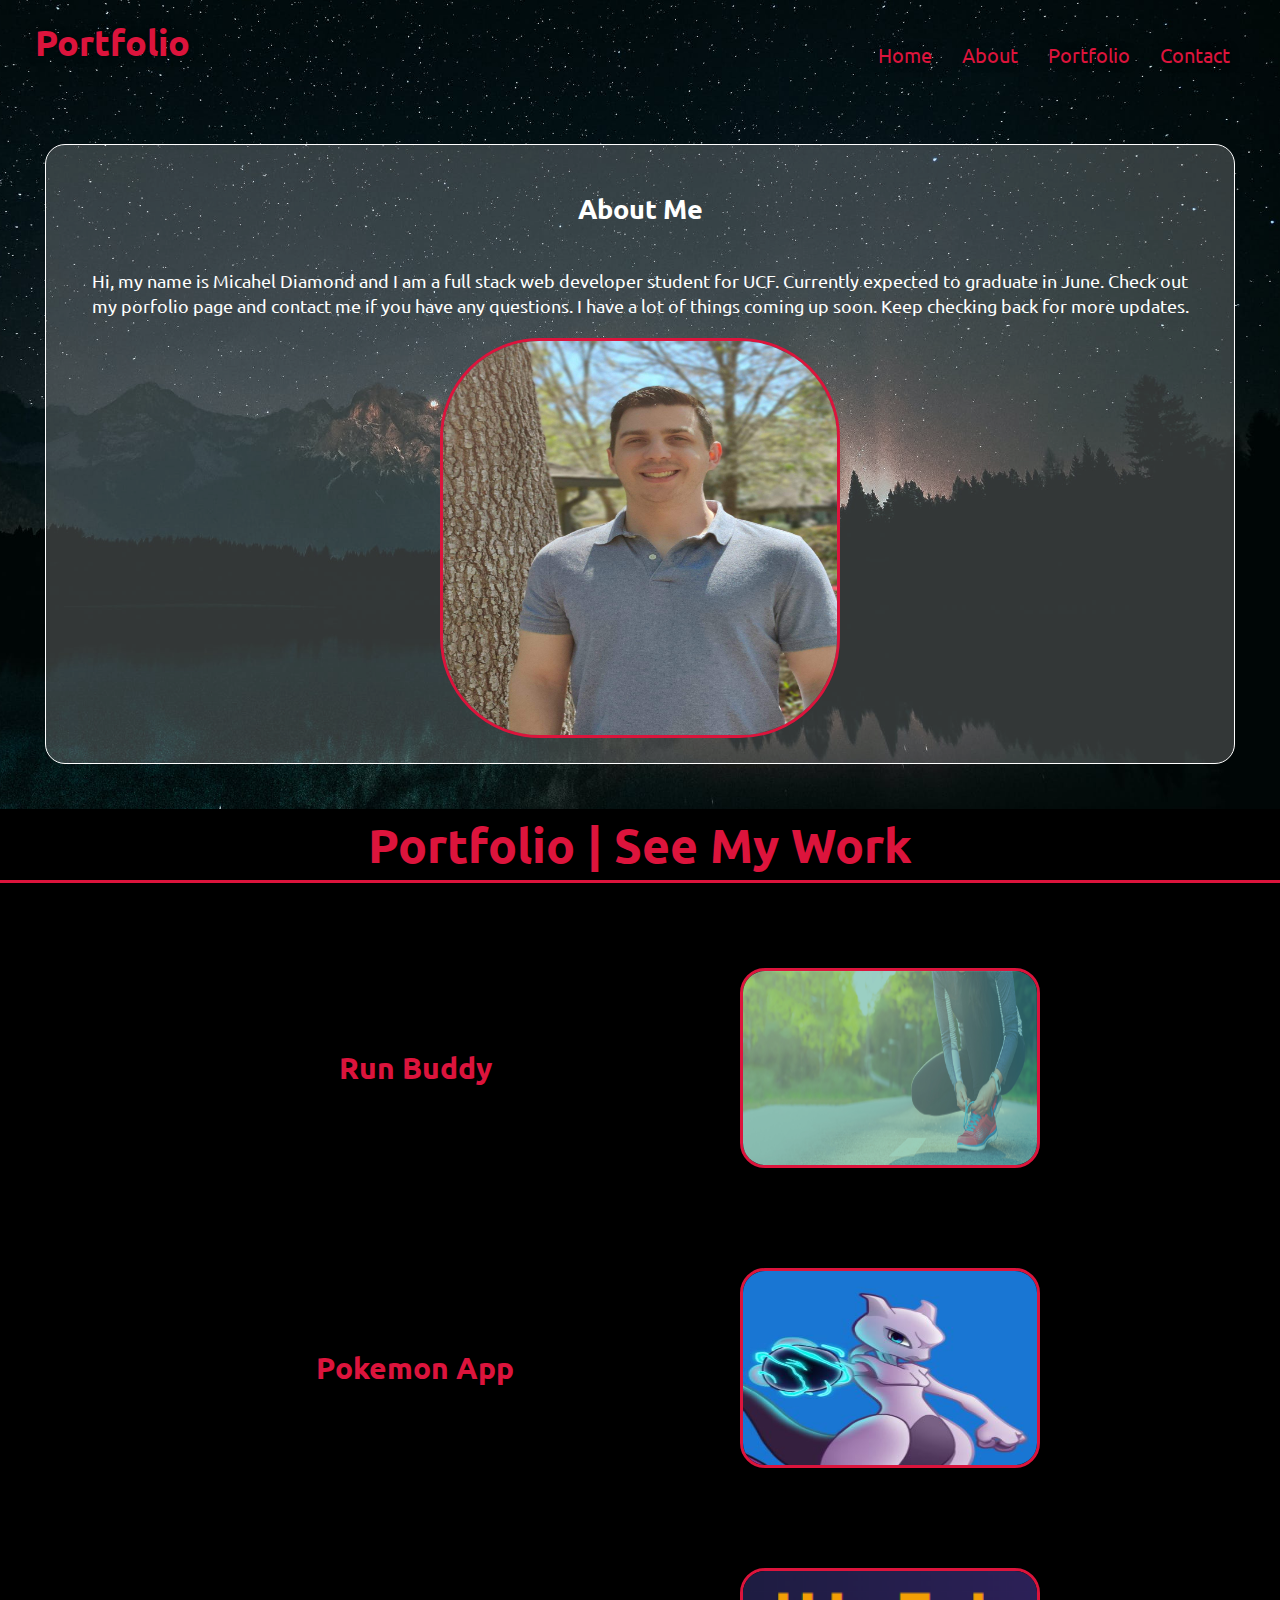
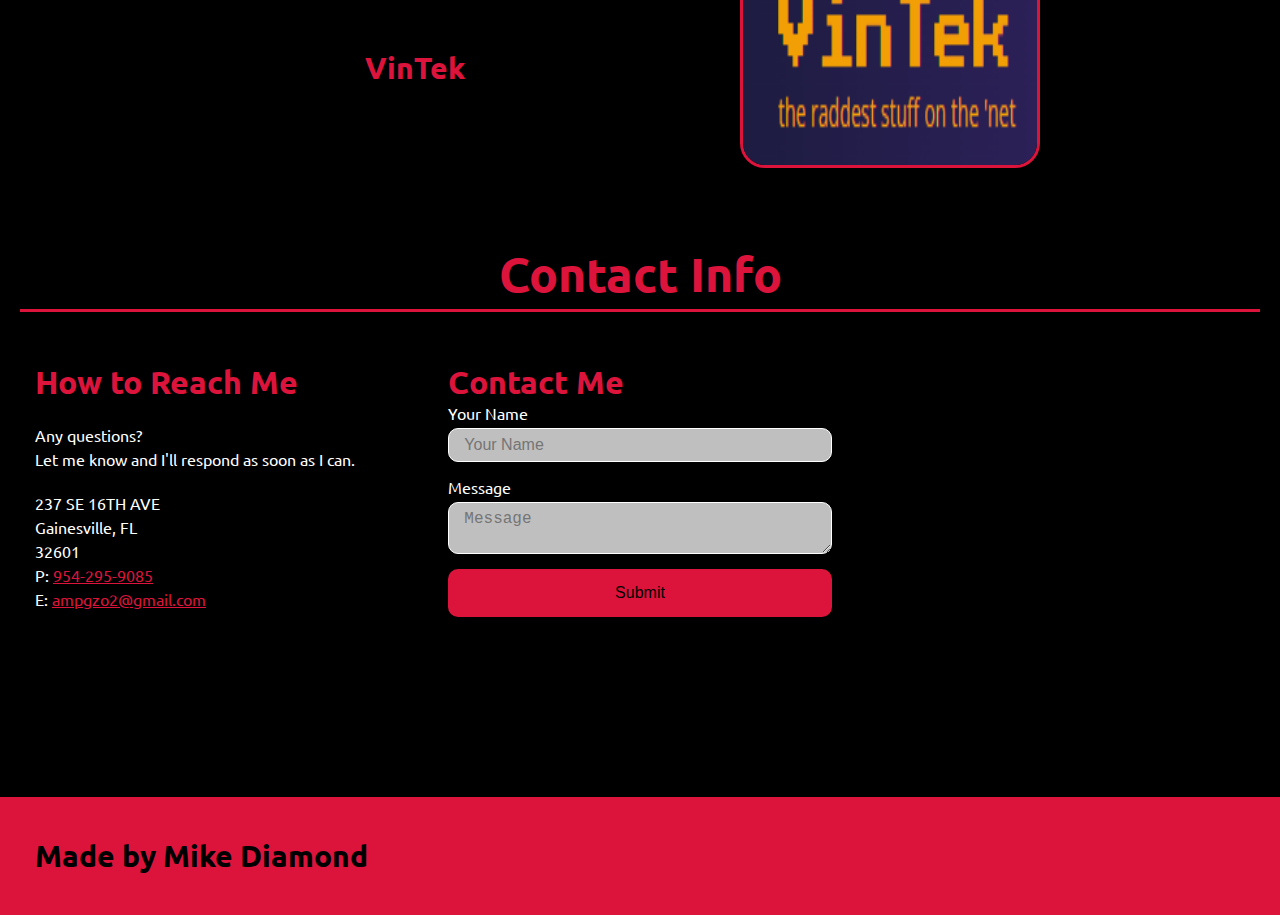
<file: index.html>
<!DOCTYPE html>
<html lang="en">
    <head>
        <meta charset="UTF-8">
        <meta http-equiv="X-UA-Compatible" content="IE=edge">
        <meta name="viewport" content="width=device-width, initial-scale=1.0">
        <title>Mike Diamond | Portfolio</title>
        <link rel="stylesheet" href="assets/css/styles.css">
    </head>
    <body>
        <!--navigation-->
        <header>
            <h1><a href="index.html">Portfolio</a></h1>
            <nav>
                <ul>
                    <li><a href="#home">Home</a></li>
                    <li><a href="#about">About</a></li>
                    <li><a href="#portfolio">Portfolio</a></li>
                    <li><a href="#contact">Contact</a></li>
                </ul>
            </nav>
        </header>


        <!--about section-->
        <section id="about" class="about">
            <div class="about-me">
                <h2>About Me</h2>
                <div>
                    <p>Hi, my name is Micahel Diamond and I am a full stack web developer student for UCF. Currently expected to graduate in June. 
                        Check out my porfolio page and contact me if you have any questions. I have a lot of things
                        coming up soon. Keep checking back for more updates.
                    </p>
                </div>
                    <img src="assets/images/self image.jpg" alt="self-image">
            </div>
        </section>

        <!-- portfolio section-->
        <section id="portfolio" class="portfolio">
            <h2 class="section-title primary-border"> Portfolio | See My Work</h2>

        <!--listed projects-->
            <article class="projects">
                <div class ="project-img">
                    <h3 class="project-name">Run Buddy</h3>
                </div> 
                <a href="https://mikeydgithub.github.io/run-buddy/" target="-blank"><img src="assets/images/hero-bg.jpg" alt="run-buddy-picture"/></a>       
            </article>

            <article class="projects">
                <div class="project-img">
                    <h3 class="project-name">Pokemon App</h3> 
                </div> 
                <a href="https://mikeydgithub.github.io/Pokemon-App/" target="-blank"><img src="assets/images/pokemon app screenshot.JPG" alt="pokemon-picture"></a>      
            </article>  

            <article class="projects">
                <div class="project-img">
                    <h3 class="project-name">VinTek</h3>
                </div>
                <a href="https://floating-chamber-49203.herokuapp.com/" target="-blank"><img src="assets/images/vintek.png" alt="vinktek-picture"></a>
            </article>
            

        </section>

        <!-- contact section-->
        <section id="contact" class="contact">
            <h2 class="section-title secondary-border">Contact Info</h2>
            <div class="contact-info">
                <div>
                  <h3>How to Reach Me</h3>
                  <p>
                    Any questions?
                    <br />
                    Let me know and I'll respond as soon as I can.
                  </p>
              
                  <address>
                    237 SE 16TH AVE <br />
                    Gainesville, FL <br />
                    32601 <br />
                    P: <a href="tel:954-295-9085">954-295-9085</a><br />
                    E: <a href="mailto://ampgzo2@gmail.com">ampgzo2@gmail.com</a>
                  </address>
              </div>
              
        <!-- contact-form-->      
                <div class="contact-form">
                  <h3>Contact Me</h3>
                  <form>
                    <label for="contact-name">Your Name</label>
                    <input type="text" id="contact-name" placeholder="Your Name" />
              
                    <label for="contact-message">Message</label>
                    <textarea id="contact-message" placeholder="Message"></textarea>
              
                    <button type="submit">Submit</button>
                  </form>
                </div>
              
                <iframe
                  src="https://www.google.com/maps/embed?pb=!1m14!1m12!1m3!1d12182.30520634488!2d-74.0652613!3d40.2407219!2m3!1f0!2f0!3f0!3m2!1i1024!2i768!4f13.1!5e0!3m2!1sen!2sus!4v1561060983193!5m2!1sen!2sus"
                  frameborder="0" style="border:0" allowfullscreen></iframe>
                </div>
        </section>
        
        <!--footer-->      
        <footer>
            <h2>Made by Mike Diamond</h2>
        </footer>
    </body>
</html>
</file>
<file: assets/css/styles.css>
@import url('https://fonts.googleapis.com/css2?family=Poppins:ital,wght@0,500;0,600;0,700;1,400&family=Ubuntu:wght@400;500;700&display=swap');


:root {
    --primary-color: crimson;
    --secondary-color: white;
    --tertiary-color: black;
  }
  
  * {
    margin: 0;
    padding: 0;
    box-sizing: border-box;
  }
  
  body {
      color: var(--tertiary-color);
      font-family: Ubuntu, sans-serif;
  }

  html,body{
    overflow-x: hidden;
  }
  
  
/* Header Section Start */

  header {
    padding: 20px 35px;
    background-color:  var(--tertiary-color);
    display: flex;
    justify-content: space-between;
    flex-wrap: wrap;
    text-shadow: 0 0 10px rgba(0, 0, 0, 0.5);
    position: -webkit-sticky;
    position: sticky;
    top: 0;
    background-image: url("../images/background.jpeg");
    background-size: cover;
    background-position: center;
    background-attachment: fixed;
    background-position: 80%;
    z-index: 9999;
  }
  
  header h1 {
    font-weight: bold;
    font-size: 36px;
    color: var(--primary-color);
    margin: 0; 
  }
  
  header a {
    text-decoration: none;
    color: var(--primary-color);
  }
  
  header nav {
    margin: 7px 0;
    flex-wrap: wrap;
  }
  
  header nav ul {
    display: flex;
    flex-wrap: wrap;
    justify-content: space-between;
    align-items: center;
    list-style: none;
    font-weight: bold;
    font-size: 36px;
  }
  
  header nav ul li a {
    padding: 10px 15px;
    font-weight: lighter;
    font-size: 1.55vw;
    text-shadow: 0 0 10px rgba(0, 0, 0, 0.5);
  }
  
  header nav ul li a:hover {
    background: var(--primary-color);
    color:#024e76;
    border-radius: 15px;
    text-shadow: none;
  }
  
/* Header Section End */


/*About Me Section Start */

  .about {
    display: flex;
    flex-wrap: wrap;
    background-image: url("../images/background.jpeg");
    background-size: cover;
    background-position: center;
    background-attachment: fixed;
    background-position: 80%;
  }

  .about-me {
    border: 1px solid var(--secondary-color);
    display: flex;
    flex-direction: row;
    flex-wrap: wrap;
    padding: 25px;
    font-size: 18px;
    color: var(--secondary-color);
    width: 100%;
    margin: 3.5%;
    border-radius: 20px;
    background-color: rgba(255,255,255, 0.20);
    line-height: 1.4;
    justify-content: space-around;
    text-align: center;
    height: 100%;
    width: 100%;
  }

  .about-me h2{
    display: inline-block;
    text-align: center;
    padding: 20px;
  }

  .about-me p {
    margin: 20px;
    text-align: center;
  }


  .about-me img{
    display: flex;
    flex-wrap: wrap;
    display: flex;
    height: 400px;
    width: 400px;
    border: 3px solid var(--primary-color);
    border-radius: 25%;
    margin: auto;
    text-align: center;
    justify-content: space-around;
    align-items: center;
  }

  /*About Me Section Ends*/  


  /*Portfolio Section Begins*/


  .portfolio {
    background:  var(--tertiary-color);
    margin: 0 auto;
    flex: 1;
    display: flex;
    flex-wrap: wrap;
    justify-content: center;
  }
  
  .section-title {
    font-size: 48px;
    color: var(--secondary-color);
    border-bottom: 3px solid;
    padding-bottom: 5px;
    text-align: center;
    margin: 0 auto 35px auto;
    width: 100%;
    color: var(--primary-color);
    padding-top: 5px;
  }

  .projects {
    display: flex;
    flex-wrap: wrap;
    flex-direction: row;
    justify-content: center;
    margin: 50px;
    width: 100%;
  }

  .projects:hover {
    transform: scale(1.1);
  }

  .project-img {
    display: flex;
    flex-direction: column;
    justify-content: center;
    width: 500px;
    height: auto;
  }
  
  .projects h3 {
    display: flex;
    flex-direction: row;
    justify-content: center;
    margin: 0 75px;
    font-size: 30px;
    color: var(--primary-color);
  }

  .project-name {
    display: flex;
    flex-direction: row;
    justify-content: center;
    text-align: center;
  }

  .projects img {
    display: flex;
    flex-direction: row;
    justify-content: center;
    width: 300px;
    height: 200px;
    border: 3px solid var(--primary-color);
    border-radius: 25px;
    margin: 0 75px;
  }


  /*Portfolio Section Ends*/


  /*Contact Section Starts*/


  .contact {
    background-color: var(--secondary-color);
    background-color: var(--tertiary-color);
    padding: 20px;
  }
  
  .contact h2 {
    color: var(--primary-color);
  }
  
  .contact-info iframe {
    height: 400px;
  }
  
  .contact-info div {
    color: var(--secondary-color);
  }
  
  .contact-info h3 {
    color: var(--primary-color);
    font-size: 32px;
  }
  
  .contact-info p, .contact-info address {
    margin: 20px 0;
    line-height: 1.5;
    font-size: 16px;
    font-style: normal;
  }
  
  .contact-info a {
    color: var(--primary-color);
  }


  /*Contact Section Ends*/

  
  /*Contact Form Section Starts*/


  .contact-info {
    display: flex;
    justify-content: space-between;
    flex-wrap: wrap;
  }
  
  .contact-info > * {
    flex:1;
    margin: 15px;
  }
  
  .contact-form input, .contact-form textarea{
    border: 1px solid var(--secondary-color);
    display: block;
    padding: 7px 15px;
    font-size: 16px;
    color: var(--secondary-color);
    width: 100%;
    margin-bottom: 15px;
    margin-top: 5px;
    border-radius: 10px;
    background-color: rgba(255,255,255, 0.75);
  }
  
  .contact-form input:focus, .contact-form textarea:focus  {
    background-color: rgba(255,255,255, 1);
    outline:none;
  }
  
  .contact-form button {
    width: 100%;
    border: none;
    background: var(--primary-color);
    text-align: center;
    padding: 15px 0;
    font-size: 16px;
    border-radius: 10px;
  }
  
  .contact-form button:hover {
    color: var(--primary-color);
    background: rgba(255,255,255, 1);
  }


  /*C0ontact Form Section Ends*/

  
  /*Footer Section Starts*/


  footer {
    display: flex;
    justify-content: space-between;
    flex-wrap: wrap;
    background: var(--primary-color);
    width: 100%;
    padding: 40px 35px;
  }
  
  footer h2 {
    color: var(--tertiary-color);
    font-size: 30px;
    margin: 0;
    }
  
  footer div {
    line-height: 1.5;
    text-align: right;
  }
  
  footer a {
    color: #024e76;
    }


/*Footer Section Ends*/


  
  /* MEDIA QUERY FOR SMALLER DESKTOP SCREENS AND SMALLS */
  @media screen and (max-width: 980px) {
    header {
      padding-bottom: 0;
      justify-content: center;
      position: relative;
    }
  
    header h1 {
      width: 100%;
      text-align: center;
    }
  
    header nav ul {
      margin-top: 20%;
      width: 100%;
      justify-content: center;
    }
  
    header nav ul a {
      font-size: 100px;
    }
  
    footer h2, footer div {
      text-align: center;
      width: 100%;
    }
  
    .about-me {
      text-align: center;
      width: 100%;
    }
  
    .section-title {
      width: 80%;
    }
  
    .projects {
      flex: 0 70%;
    }
  
    .contact-info iframe {
      flex: 1 100%;
    }

    .portfolio {
      width: 100%;
    }
  }
  
  /* MEDIA QUERY FOR TABLETS AND SMALLER */
  @media screen and (max-width: 768px) {
    section {
      padding: 30px 15px;
    }

    .portfolio {
      width: 100%;
    }
    
    header nav ul a {
      width: 100%;
    }

    .about-me img{
      height: 200px;
      width: 200px;
    }
  
  /* MEDIA QUERY FOR MOBILE PHONES AND SMALLER */
  @media screen and (max-width: 575px) {  
    .section-title {
      width: 95%;
    }

    .intro p {
      width: 100%;
    }
  
    .projects {
      flex: 0 100%;
    }
  
    .contact-info {
      text-align: center;
    }
  
    .contact-info > * {
      flex: 0 100%;
    }
  
    .contact-form {
      order: 3;
    }
    
    .portfolio {
      width: 100%;
    }

    header nav ul a {
      font-size: 100px;
    }
  }
}
</file>
